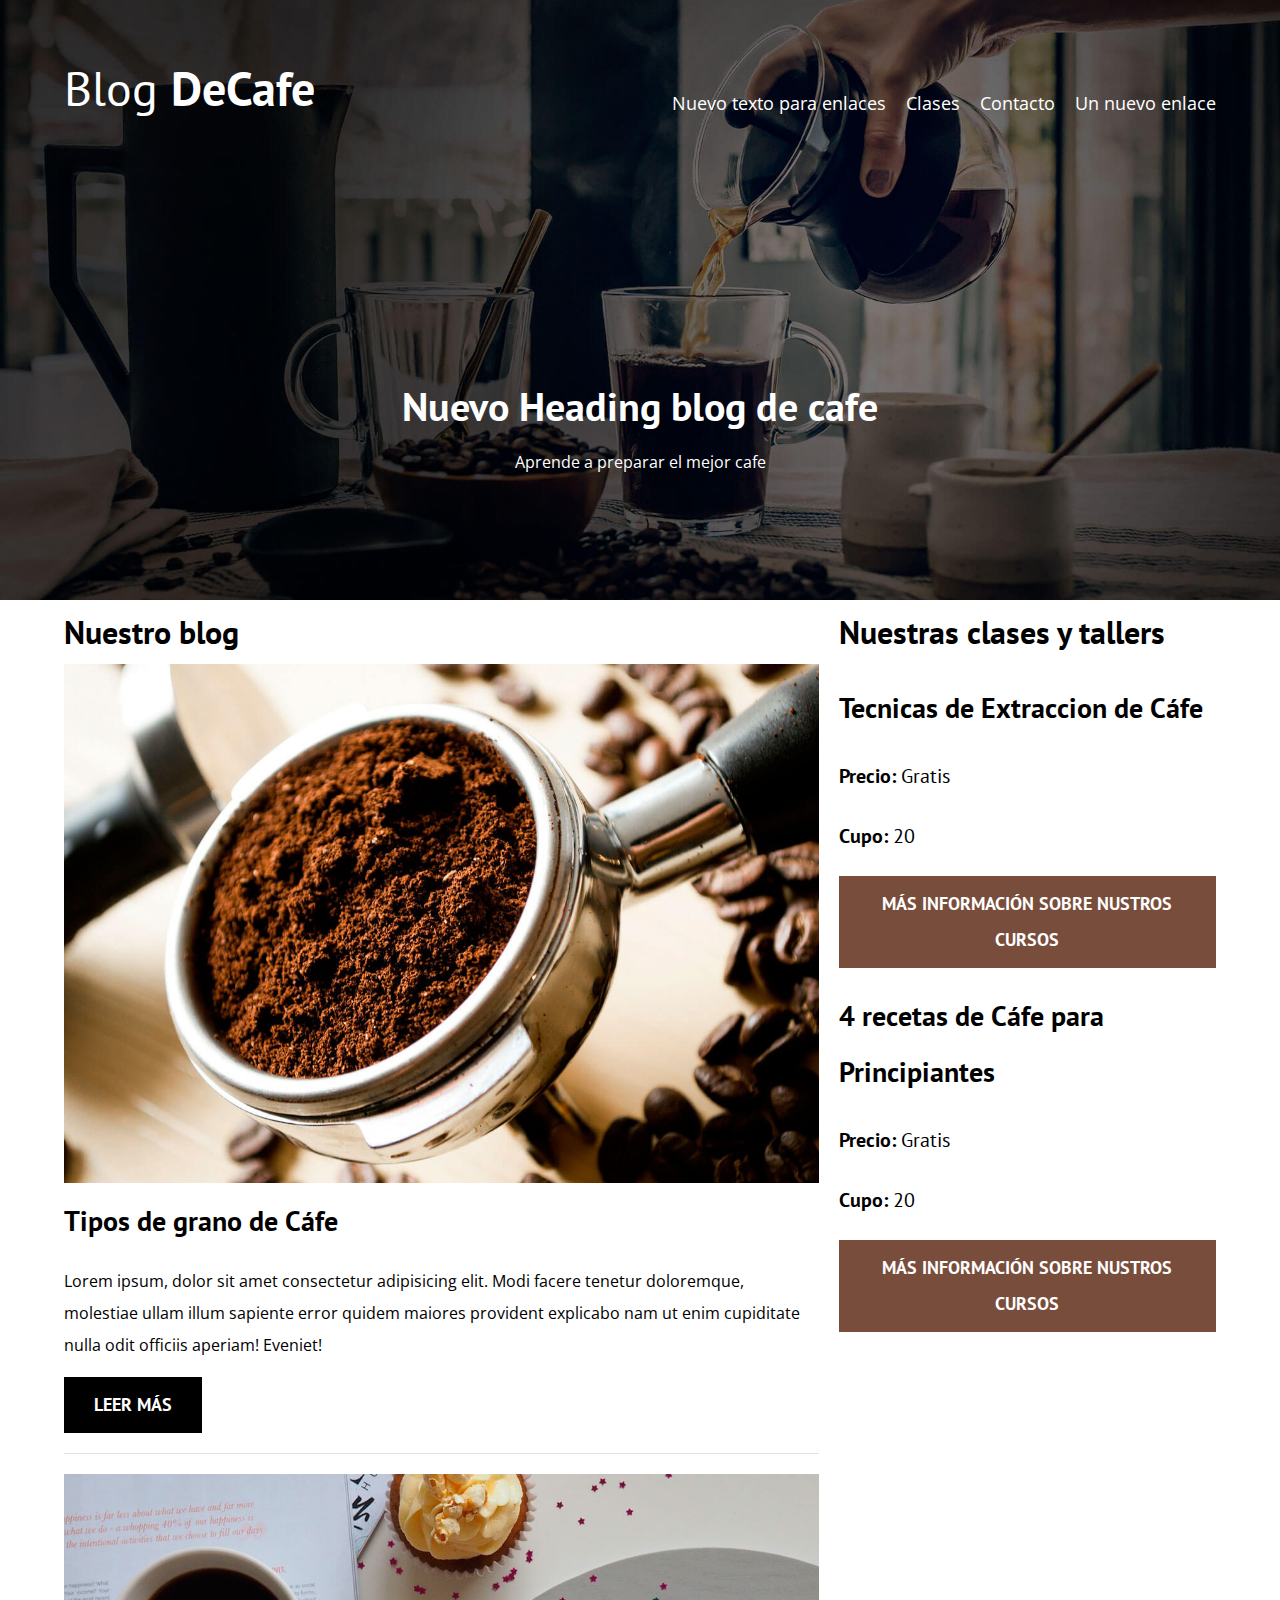
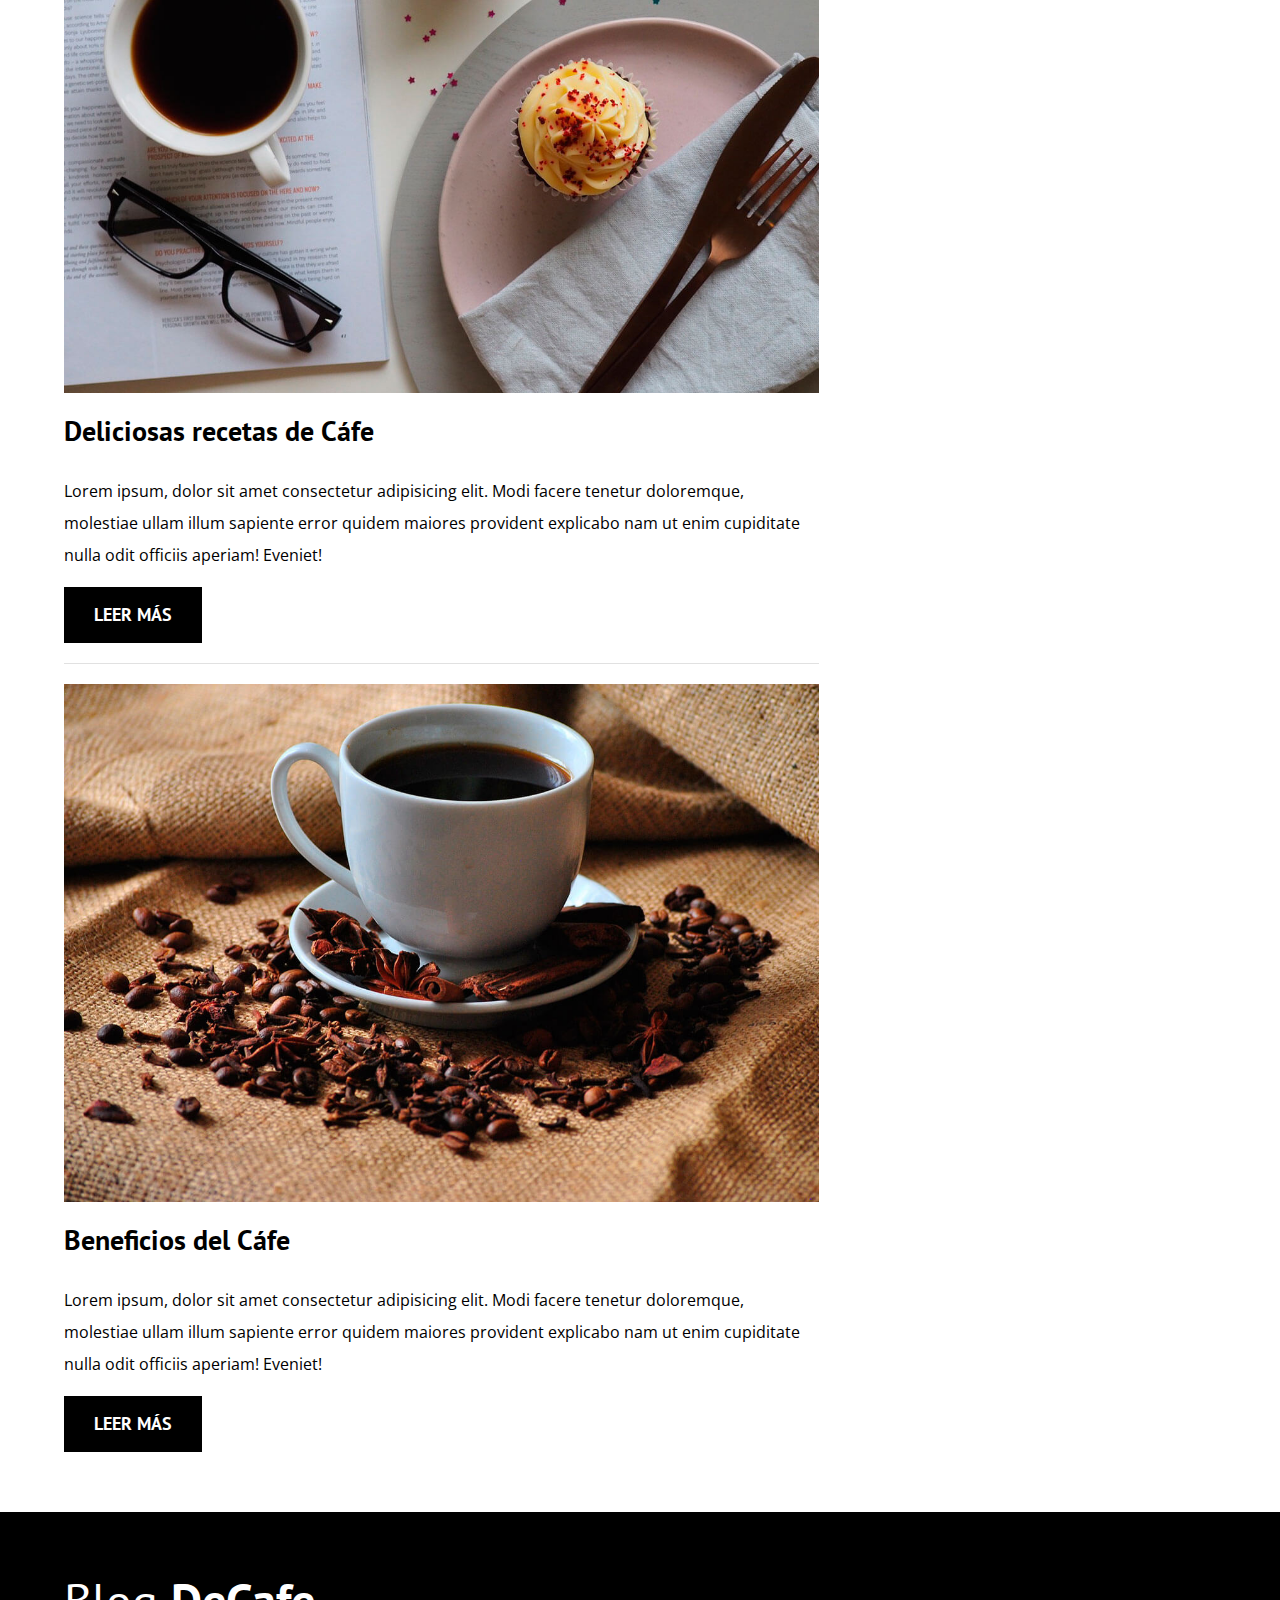
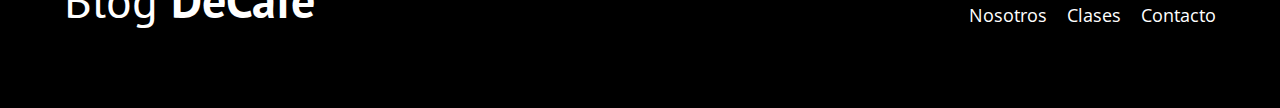
<file: index.html>
<!DOCTYPE html>
<html lang="en">
<head>
    <meta charset="UTF-8">
    <meta http-equiv="X-UA-Compatible" content="IE=edge">
    <meta name="viewport" content="width=device-width, initial-scale=1.0">
    <meta name="description" content="Blog de cafe con espereiencias y clases">
    <title>BlogDeCafe</title>
    <!--  Preferch  -->
    <link rel="Preferch" href="nosotros.html" as="document">
    <!--    Preload -->
    <link rel¨="preload" herf="css/normalize.css" as="style">
    <link rel="stylesheet" href="css/normalize.css">
    <link rel¨="preload" herf="css/style.css" as="style">
    <link rel="stylesheet" href="css/style.css">
    <link rel¨="preload" herf="https://fonts.googleapis.com/css2?family=Open+Sans&family=PT+Sans:wght@400;700&display=swap" 
    crossorigin="crossorigin" as="font">
    <link href="https://fonts.googleapis.com/css2?family=Open+Sans&family=PT+Sans:wght@400;700&display=swap" rel="stylesheet">
    <link rel="preload" href="img/blog1.jpg" as="image">

</head>
<body>
    <header class="header">
        <div class="contenedor">
            <div class="barra">
                <a class="logo" href="index.html">
                    <h1 class="logo__nombre no-margin cetrar-texto">Blog <spam class="logo__bold">DeCafe</spam></h1>
                </a>
                <nav class="navegacion">
                    <a href="nosotros.html" class="navegacion__enlace">Nosotros</a>
                    <a href="clases.html" class="navegacion__enlace">Clases</a>
                    <a href="contacto.html" class="navegacion__enlace">Contacto</a>
                </nav>
            </div>
        </div>
        <div class="header__texto">
            <h2 id="heading" class="no-margin">Blog de cafe con espereiencias y clases</h2>
            <p class="no-margin">Aprende a preparar el mejor cafe</p>
        </div>
    </header>
    <div class="contenedor contenido-principal">
        <main class="blog">
            <h3>Nuestro blog</h3>
            <article class="entrada">
                <div class="entrada__imagen">
                    <picture>
                        <source loading="lazy" srcset="img/blog1.webp" type="imagen/webp">
                        <img src="img/blog1.jpg" alt="imagen entrada blog" loading="lazy">
                    </picture>
                </div>
                <div class="entrada__contenido">
                    <h4 class="no-margin">Tipos de grano de Cáfe</h4>
                    <p>Lorem ipsum, dolor sit amet consectetur adipisicing elit. Modi facere 
                        tenetur doloremque, molestiae ullam illum sapiente
                         error quidem maiores provident explicabo nam ut 
                        enim cupiditate nulla odit officiis aperiam! Eveniet!</p>
                    <a href="entrada.html" class="boton boton--primario">Leer más</a>
                </div>
            </article>
            <article class="entrada">
                <div class="entrada__imagen">
                    <picture>
                        <source  loading="lazy" srcset="img/blog2.webp" type="imagen/webp">
                        <img src="img/blog2.jpg" alt="imagen entrada blog" loading="lazy">
                    </picture>
                </div>
                <div class="entrada__contenido">
                    <h4 class="no-margin">Deliciosas recetas de Cáfe</h4>
                    <p>Lorem ipsum, dolor sit amet consectetur adipisicing elit. Modi facere 
                        tenetur doloremque, molestiae ullam illum sapiente
                         error quidem maiores provident explicabo nam ut 
                        enim cupiditate nulla odit officiis aperiam! Eveniet!</p>
                    <a href="entrada.html" class="boton boton--primario">Leer más</a>
                </div>
            </article>
            <article class="entrada">
                <div class="entrada__imagen">
                    <picture>
                        <source loading="lazy" srcset="img/blog3.webp" type="imagen/webp">
                        <img src="img/blog3.jpg" alt="imagen entrada blog" loading="lazy">
                    </picture>
                </div>
                <div class="entrada__contenido">
                    <h4 class="no-margin">Beneficios del Cáfe</h4>
                    <p>Lorem ipsum, dolor sit amet consectetur adipisicing elit. Modi facere 
                        tenetur doloremque, molestiae ullam illum sapiente
                         error quidem maiores provident explicabo nam ut 
                        enim cupiditate nulla odit officiis aperiam! Eveniet!</p>
                    <a href="entrada.html" class="boton boton--primario">Leer más</a>
                </div>
            </article>
        </main>
        <aside class="sidebar">
            <h3>Nuestras clases y tallers</h3>
              <ul class="cursos no-padding">
                <li calass="winget-curso">
                    <h4 class="no-margin">Tecnicas de Extraccion de Cáfe</h4>
                    <p class="winget-curso__lable">Precio: 
                        <spam class="winget-curso__info">Gratis</spam> 
                    </p>
                    <p class="winget-curso__lable">Cupo: 
                        <spam class="winget-curso__info">20</spam> 
                    </p>
                    <a href="entrada.html" class="boton boton--secundario">Más información sobre nustros cursos</a>
                </li>

                <li calass="winget-curso">
                    <h4 class="no-margin">4 recetas de Cáfe para Principiantes</h4>
                    <p class="winget-curso__lable">Precio: 
                        <spam class="winget-curso__info">Gratis</spam> 
                    </p>
                    <p class="winget-curso__lable">Cupo: 
                        <spam class="winget-curso__info">20</spam> 
                    </p>
                    <a href="entrada.html" class="boton boton--secundario">Más información sobre nustros cursos</a>
                </li>
              </ul>
        </aside>
    </div>
    <footer class="footer">
        <div class="contenedor">
            <div class="barra">
                <a class="logo" href="index.html">
                    <h1 class="logo__nombre no-margin cetrar-texto">Blog <spam class="logo__bold">DeCafe</spam></h1>
                </a>
                <nav class="navegacion">
                    <a href="nosotros.html" class="navegacion__enlace">Nosotros</a>
                    <a href="clases.html" class="navegacion__enlace">Clases</a>
                    <a href="contacto.html" class="navegacion__enlace">Contacto</a>
                </nav>
            </div>
        </div>
    </footer>
    <script src="js/modernizr.js"></script>
    <script src="js/scripts.js"></script>
</body>
</html>
</file>
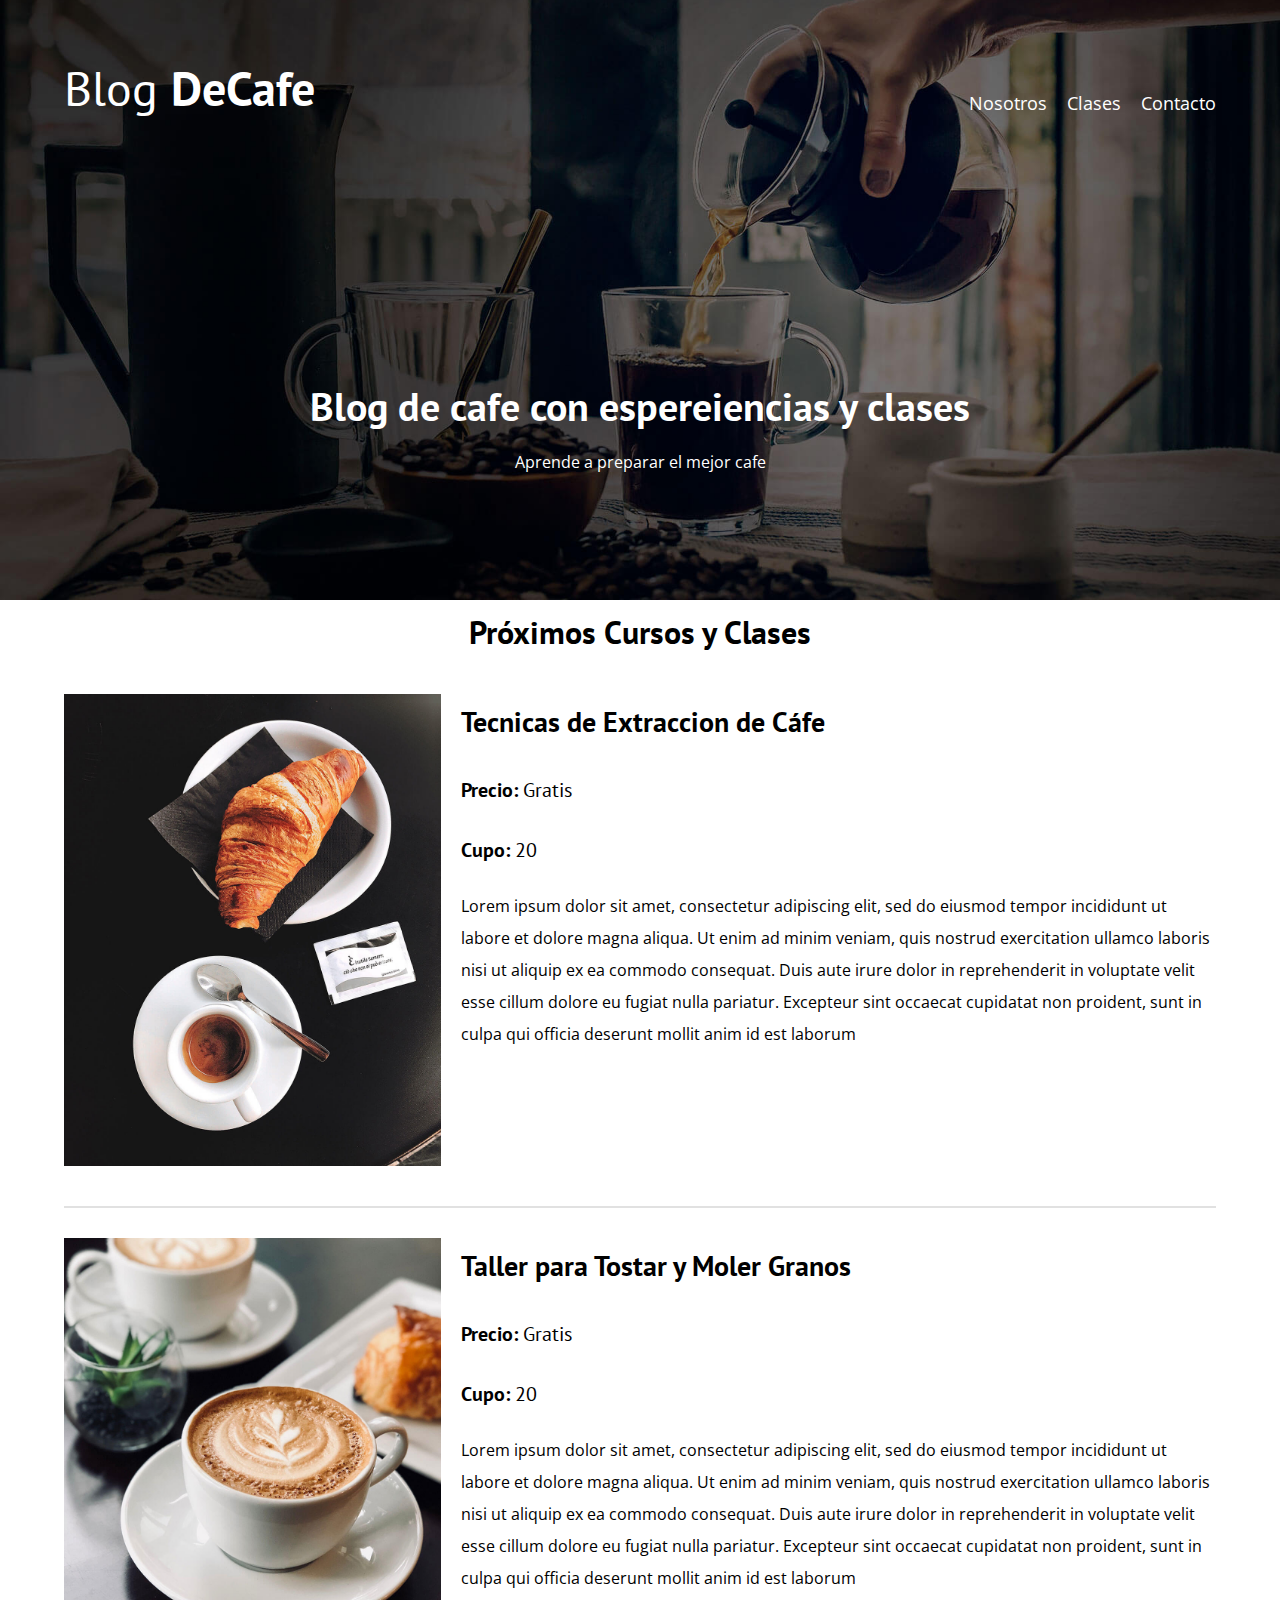
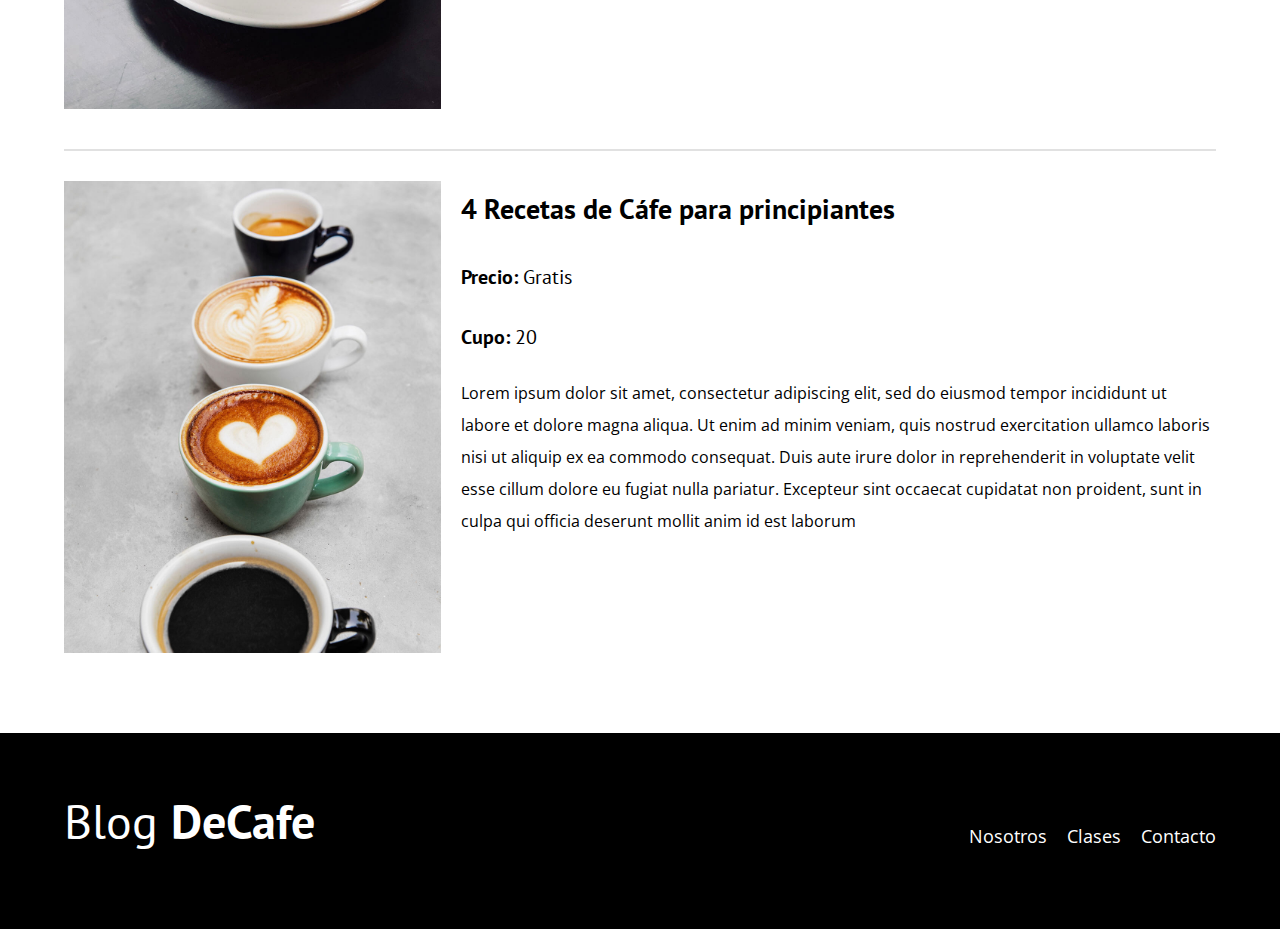
<file: clases.html>
<!DOCTYPE html>
<html lang="en">
<head>
    <meta charset="UTF-8">
    <meta http-equiv="X-UA-Compatible" content="IE=edge">
    <meta name="viewport" content="width=device-width, initial-scale=1.0">
    <link rel="stylesheet" href="css/normalize.css">
    <link href="https://fonts.googleapis.com/css2?family=Open+Sans&family=PT+Sans:wght@400;700&display=swap" rel="stylesheet">
    <link rel="stylesheet" href="css/style.css">
    <title>BlogDeCafe</title>
</head>
<body>
    <header class="header">
        <div class="contenedor">
            <div class="barra">
                <a class="logo" href="index.html">
                    <h1 class="logo__nombre no-margin cetrar-texto">Blog <spam class="logo__bold">DeCafe</spam></h1>
                </a>
                <nav class="navegacion">
                    <a href="nosotros.html" class="navegacion__enlace">Nosotros</a>
                    <a href="clases.html" class="navegacion__enlace">Clases</a>
                    <a href="contacto.html" class="navegacion__enlace">Contacto</a>
                </nav>
            </div>
        </div>
        <div class="header__texto">
            <h2 class="no-margin">Blog de cafe con espereiencias y clases</h2>
            <p class="no-margin">Aprende a preparar el mejor cafe</p>
        </div>
    </header>
    <main class="contenedor">
        <h3 class="centrar-texto">Próximos Cursos y Clases</h3>
        
        <div class="curso">

            <div class="cursos__imagen">
                <img src="img/curso1.jpg" alt="imagen de curso" loading="lazy">
            </div>

            <div class="curso__informacion">
                <h4 class="no-margin">Tecnicas de Extraccion de Cáfe</h4>
                <p class="curso__lable">Precio: 
                    <spam class="curso__info">Gratis</spam> 
                </p>
                <p class="curso__lable">Cupo: 
                    <spam class="curso__info">20</spam> 
                </p>
                <p class="curso__descripcion">Lorem ipsum dolor sit amet, consectetur adipiscing elit, 
                    sed do eiusmod tempor incididunt ut labore et dolore magna aliqua. Ut enim ad minim 
                    veniam, quis nostrud exercitation ullamco laboris nisi ut aliquip ex ea commodo 
                    consequat. Duis aute irure dolor in reprehenderit in voluptate velit esse cillum 
                    dolore eu fugiat nulla pariatur. Excepteur sint occaecat cupidatat non proident, 
                    sunt in culpa qui officia deserunt mollit anim id est laborum</p>
            </div><!--cierre de un  curso__informacion-->
        </div><!--curso-->
        <div class="curso">

            <div class="cursos__imagen">
                <img loading="lazy" src="img/curso2.jpg" alt="imagen de curso">
            </div>

            <div class="curso__informacion">
                <h4 class="no-margin">Taller para Tostar y Moler Granos</h4>
                <p class="curso__lable">Precio: 
                    <spam class="curso__info">Gratis</spam> 
                </p>
                <p class="curso__lable">Cupo: 
                    <spam class="curso__info">20</spam> 
                </p>
                <p class="curso__descripcion">Lorem ipsum dolor sit amet, consectetur adipiscing elit, 
                    sed do eiusmod tempor incididunt ut labore et dolore magna aliqua. Ut enim ad minim 
                    veniam, quis nostrud exercitation ullamco laboris nisi ut aliquip ex ea commodo 
                    consequat. Duis aute irure dolor in reprehenderit in voluptate velit esse cillum 
                    dolore eu fugiat nulla pariatur. Excepteur sint occaecat cupidatat non proident, 
                    sunt in culpa qui officia deserunt mollit anim id est laborum</p>
            </div><!--cierre de un  curso__informacion-->
        </div><!--curso-->
        <div class="curso">

            <div class="cursos__imagen">
                <img src="img/curso3.jpg" alt="imagen de curso" loading="lazy">
            </div>

            <div class="curso__informacion">
                <h4 class="no-margin">4 Recetas de Cáfe para principiantes</h4>
                <p class="curso__lable">Precio: 
                    <spam class="curso__info">Gratis</spam> 
                </p>
                <p class="curso__lable">Cupo: 
                    <spam class="curso__info">20</spam> 
                </p>
                <p class="curso__descripcion">Lorem ipsum dolor sit amet, consectetur adipiscing elit, 
                    sed do eiusmod tempor incididunt ut labore et dolore magna aliqua. Ut enim ad minim 
                    veniam, quis nostrud exercitation ullamco laboris nisi ut aliquip ex ea commodo 
                    consequat. Duis aute irure dolor in reprehenderit in voluptate velit esse cillum 
                    dolore eu fugiat nulla pariatur. Excepteur sint occaecat cupidatat non proident, 
                    sunt in culpa qui officia deserunt mollit anim id est laborum</p>
            </div><!--cierre de un  curso__informacion-->
        </div><!--curso-->
        
    </main>
    <footer class="footer">
        <div class="contenedor">
            <div class="barra">
                <a class="logo" href="index.html">
                    <h1 class="logo__nombre no-margin cetrar-texto">Blog <spam class="logo__bold">DeCafe</spam></h1>
                </a>
                <nav class="navegacion">
                    <a href="nosotros.html" class="navegacion__enlace">Nosotros</a>
                    <a href="clases.html" class="navegacion__enlace">Clases</a>
                    <a href="contacto.html" class="navegacion__enlace">Contacto</a>
                </nav>
            </div>
        </div>
    </footer>
</body>
</html>
</file>
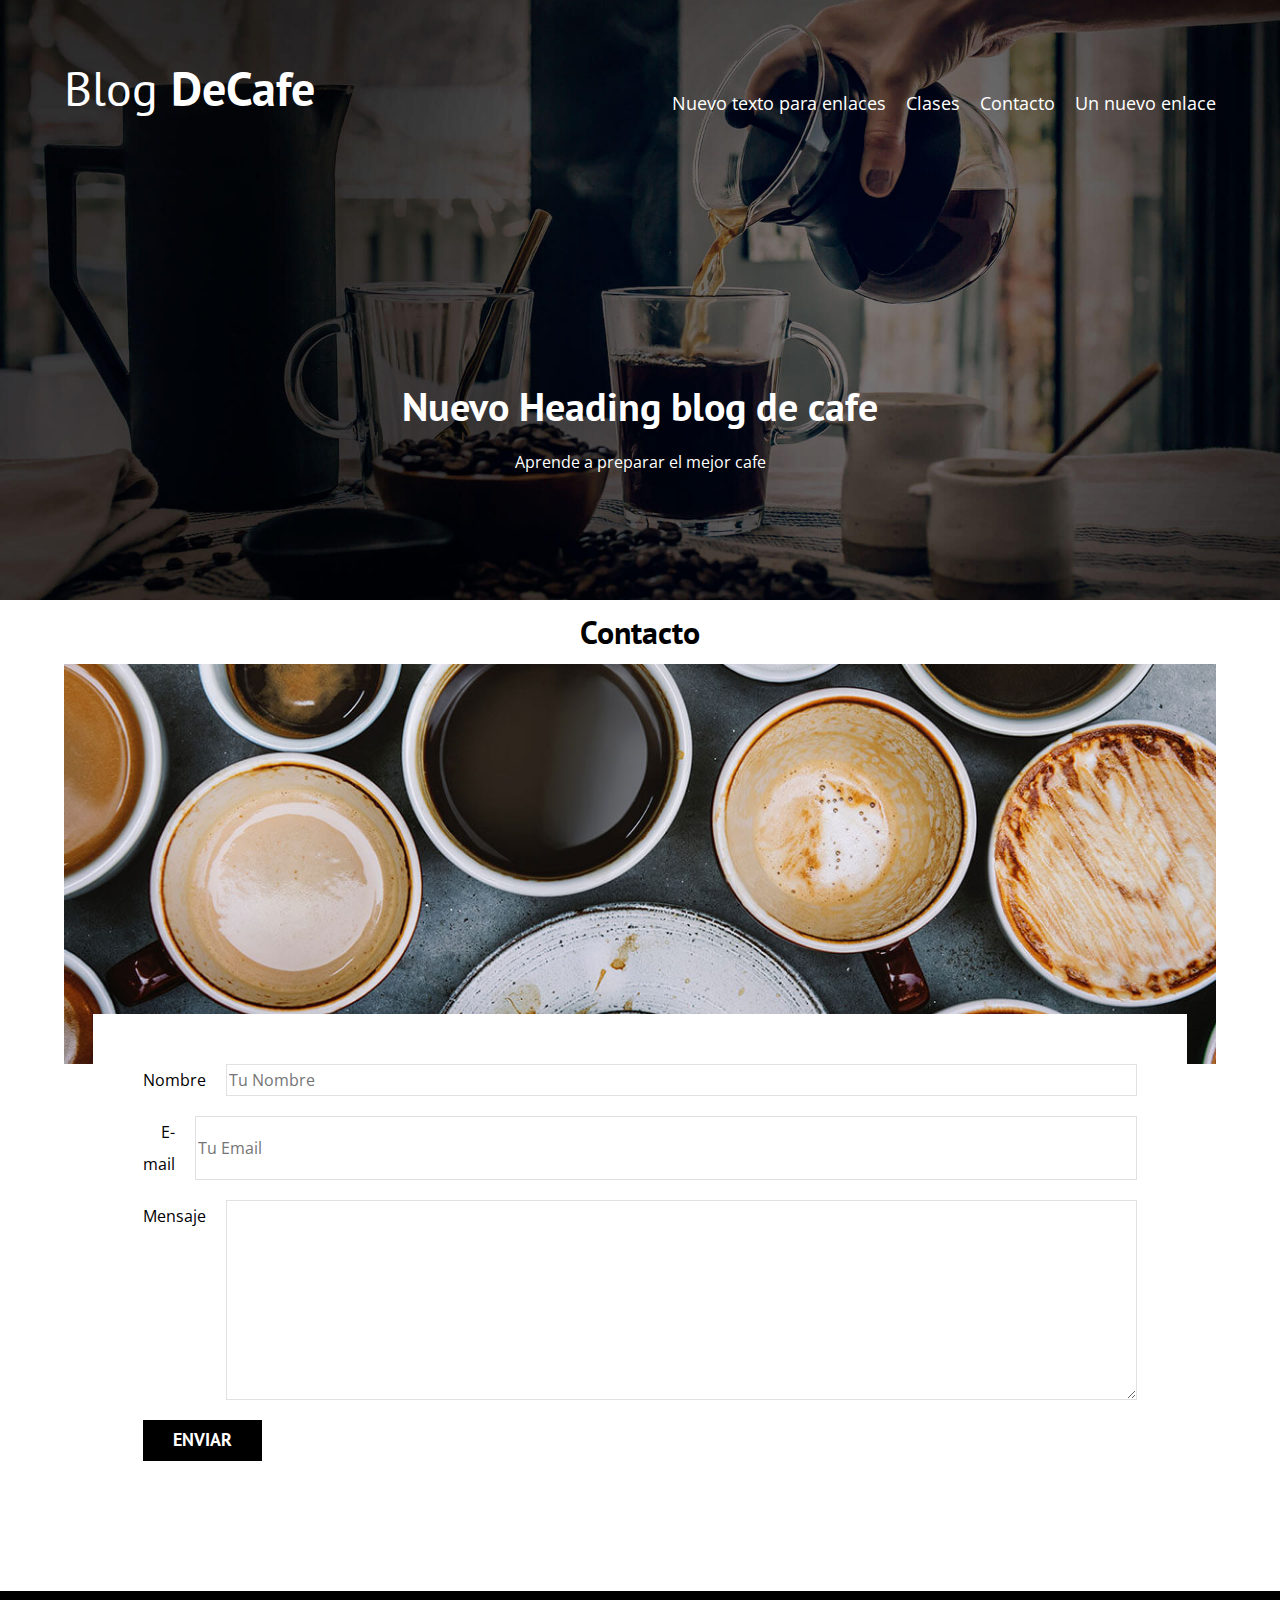
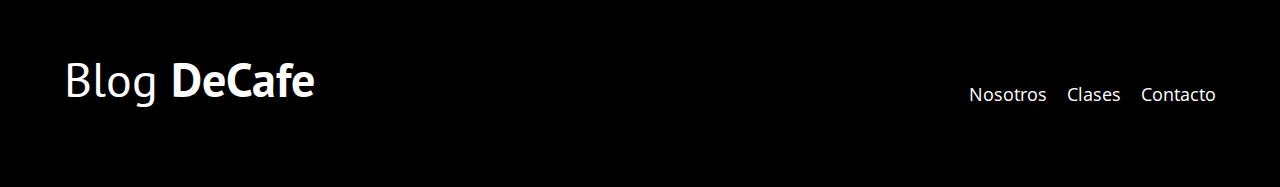
<file: contacto.html>
<!DOCTYPE html>
<html lang="en">
<head>
    <meta charset="UTF-8">
    <meta http-equiv="X-UA-Compatible" content="IE=edge">
    <meta name="viewport" content="width=device-width, initial-scale=1.0">
    <link rel="stylesheet" href="css/normalize.css">
    <link href="https://fonts.googleapis.com/css2?family=Open+Sans&family=PT+Sans:wght@400;700&display=swap" rel="stylesheet">
    <link rel="stylesheet" href="css/style.css">
    <title>BlogDeCafe</title>
</head>
<body>
    <header class="header">
        <div class="contenedor">
            <div class="barra">
                <a class="logo" href="index.html">
                    <h1 class="logo__nombre no-margin cetrar-texto">Blog <spam class="logo__bold">DeCafe</spam></h1>
                </a>
                <nav class="navegacion">
                    <a href="nosotros.html" class="navegacion__enlace">Nosotros</a>
                    <a href="clases.html" class="navegacion__enlace">Clases</a>
                    <a href="contacto.html" class="navegacion__enlace">Contacto</a>
                </nav>
            </div>
        </div>
        <div class="header__texto">
            <h2 class="no-margin">Blog de cafe con espereiencias y clases</h2>
            <p class="no-margin">Aprende a preparar el mejor cafe</p>
        </div>
    </header>
    <main class="contenedor">
        <h3 class="centrar-texto">Contacto</h3>

        <div class="contacto-bg"></div>
        <form class="formulario">
            <div class="campo">
                <label class="campo__label" for="nombre">Nombre</label>
                <input 
                    class="campo__field"
                    type="text" 
                    id="nombre" 
                    placeholder="Tu Nombre">
            </div>
            <div class="campo">
                <label class="campo__label" for="email">E-mail</label>
                <input 
                    class="campo__field"
                    type="email" 
                    id="email" 
                    placeholder="Tu Email">
            </div>
            <div class="campo">
                <label class="campo__label" for="mensaje">Mensaje</label>
                <textarea 
                    class="campo__field campo__field--textarea"
                    id="mensaje"></textarea>
            </div>
            <div class="campo">
                <input 
                    type="submit" 
                    value="Enviar" 
                    class="boton boton--primario">
            </div>
        </form>

    </main>
    <footer class="footer">
        <div class="contenedor">
            <div class="barra">
                <a class="logo" href="index.html">
                    <h1 class="logo__nombre no-margin cetrar-texto">Blog <spam class="logo__bold">DeCafe</spam></h1>
                </a>
                <nav class="navegacion">
                    <a href="nosotros.html" class="navegacion__enlace">Nosotros</a>
                    <a href="clases.html" class="navegacion__enlace">Clases</a>
                    <a href="contacto.html" class="navegacion__enlace">Contacto</a>
                </nav>
            </div>
        </div>
    </footer>
    <script src="js/scripts.js"></script>
</body>
</html>
</file>
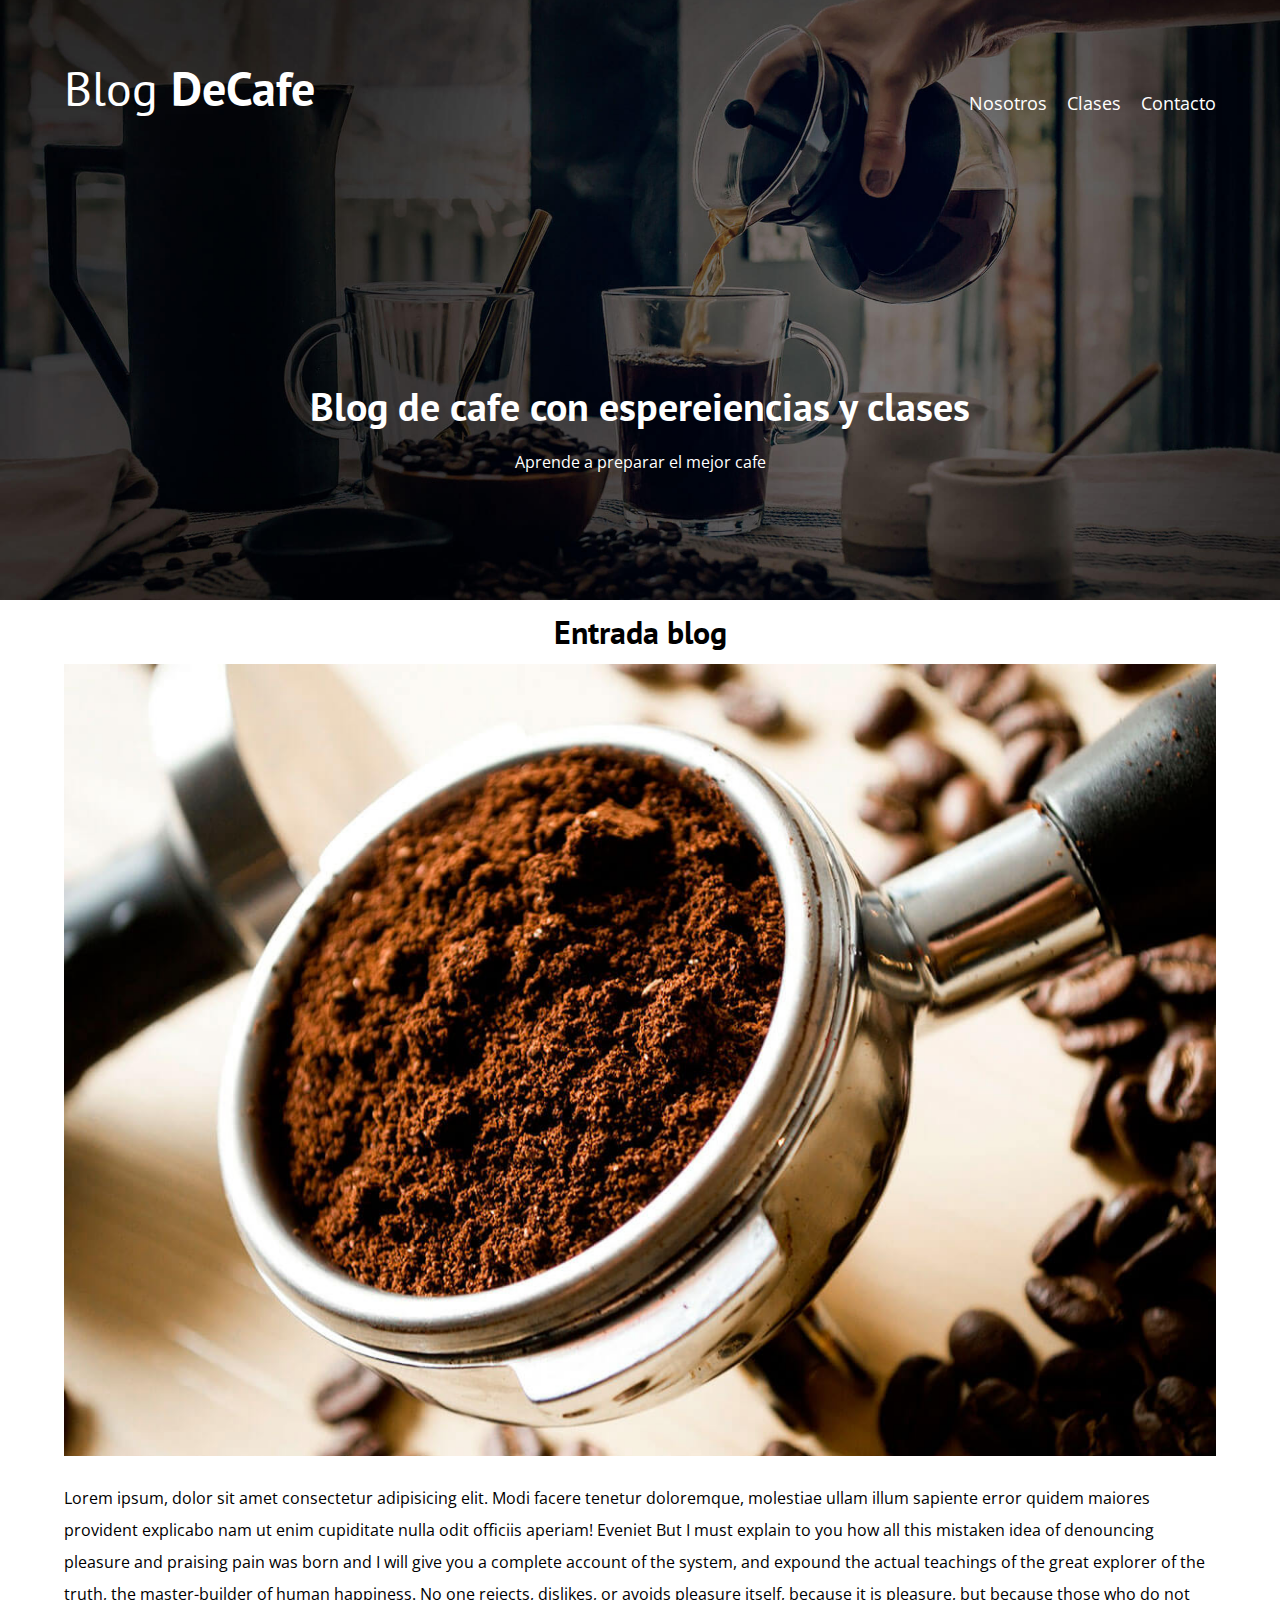
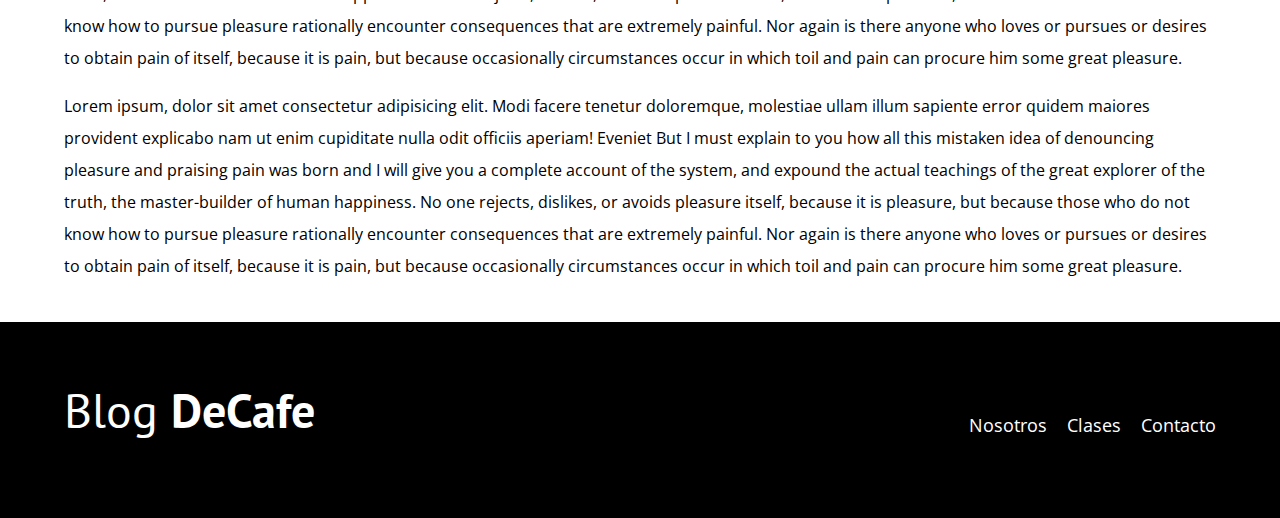
<file: entrada.html>
<!DOCTYPE html>
<html lang="en">
<head>
    <meta charset="UTF-8">
    <meta http-equiv="X-UA-Compatible" content="IE=edge">
    <meta name="viewport" content="width=device-width, initial-scale=1.0">
    <link rel="stylesheet" href="css/normalize.css">
    <link href="https://fonts.googleapis.com/css2?family=Open+Sans&family=PT+Sans:wght@400;700&display=swap" rel="stylesheet">
    <link rel="stylesheet" href="css/style.css">
    <title>BlogDeCafe</title>
</head>
<body>
    <header class="header">
        <div class="contenedor">
            <div class="barra">
                <a class="logo" href="index.html">
                    <h1 class="logo__nombre no-margin cetrar-texto">Blog <spam class="logo__bold">DeCafe</spam></h1>
                </a>
                <nav class="navegacion">
                    <a href="nosotros.html" class="navegacion__enlace">Nosotros</a>
                    <a href="clases.html" class="navegacion__enlace">Clases</a>
                    <a href="contacto.html" class="navegacion__enlace">Contacto</a>
                </nav>
            </div>
        </div>
        <div class="header__texto">
            <h2 class="no-margin">Blog de cafe con espereiencias y clases</h2>
            <p class="no-margin">Aprende a preparar el mejor cafe</p>
        </div>
    </header>
    <div class="contenedor">
        <main class="blog">
            <h3 class="centrar-texto">Entrada blog</h3>
            <article class="entrada">
                <div class="entrada__imagen">
                    <img  src="img/blog1.jpg" alt="imagen entrada blog" loading="lazy">
                </div>
                <div class="entrada__contenido">
                    <p>Lorem ipsum, dolor sit amet consectetur adipisicing elit. Modi facere 
                        tenetur doloremque, molestiae ullam illum sapiente
                        error quidem maiores provident explicabo nam ut 
                        enim cupiditate nulla odit officiis aperiam! Eveniet
                        But I must explain to you how all this mistaken idea of denouncing
                        pleasure and praising pain was born and I will give you a complete account
                        of the system, and expound the actual teachings of the great explorer of
                        the truth, the master-builder of human happiness. No one rejects, dislikes,
                        or avoids pleasure itself, because it is pleasure, but because those who do
                        not know how to pursue pleasure rationally encounter consequences that are
                        extremely painful. Nor again is there anyone who loves or pursues or desires
                        to obtain pain of itself, because it is pain, but because occasionally
                        circumstances occur in which toil and pain can procure him some great pleasure.</p>
                    <p>Lorem ipsum, dolor sit amet consectetur adipisicing elit. Modi facere 
                            tenetur doloremque, molestiae ullam illum sapiente
                            error quidem maiores provident explicabo nam ut 
                            enim cupiditate nulla odit officiis aperiam! Eveniet
                            But I must explain to you how all this mistaken idea of denouncing
                            pleasure and praising pain was born and I will give you a complete account
                            of the system, and expound the actual teachings of the great explorer of
                            the truth, the master-builder of human happiness. No one rejects, dislikes,
                            or avoids pleasure itself, because it is pleasure, but because those who do
                            not know how to pursue pleasure rationally encounter consequences that are
                            extremely painful. Nor again is there anyone who loves or pursues or desires
                            to obtain pain of itself, because it is pain, but because occasionally
                            circumstances occur in which toil and pain can procure him some great pleasure.</p>
                </div>
            </article>
        </main>
    </div>
    <footer class="footer">
        <div class="contenedor">
            <div class="barra">
                <a class="logo" href="index.html">
                    <h1 class="logo__nombre no-margin cetrar-texto">Blog <spam class="logo__bold">DeCafe</spam></h1>
                </a>
                <nav class="navegacion">
                    <a href="nosotros.html" class="navegacion__enlace">Nosotros</a>
                    <a href="clases.html" class="navegacion__enlace">Clases</a>
                    <a href="contacto.html" class="navegacion__enlace">Contacto</a>
                </nav>
            </div>
        </div>
    </footer>
</body>
</html>
</file>
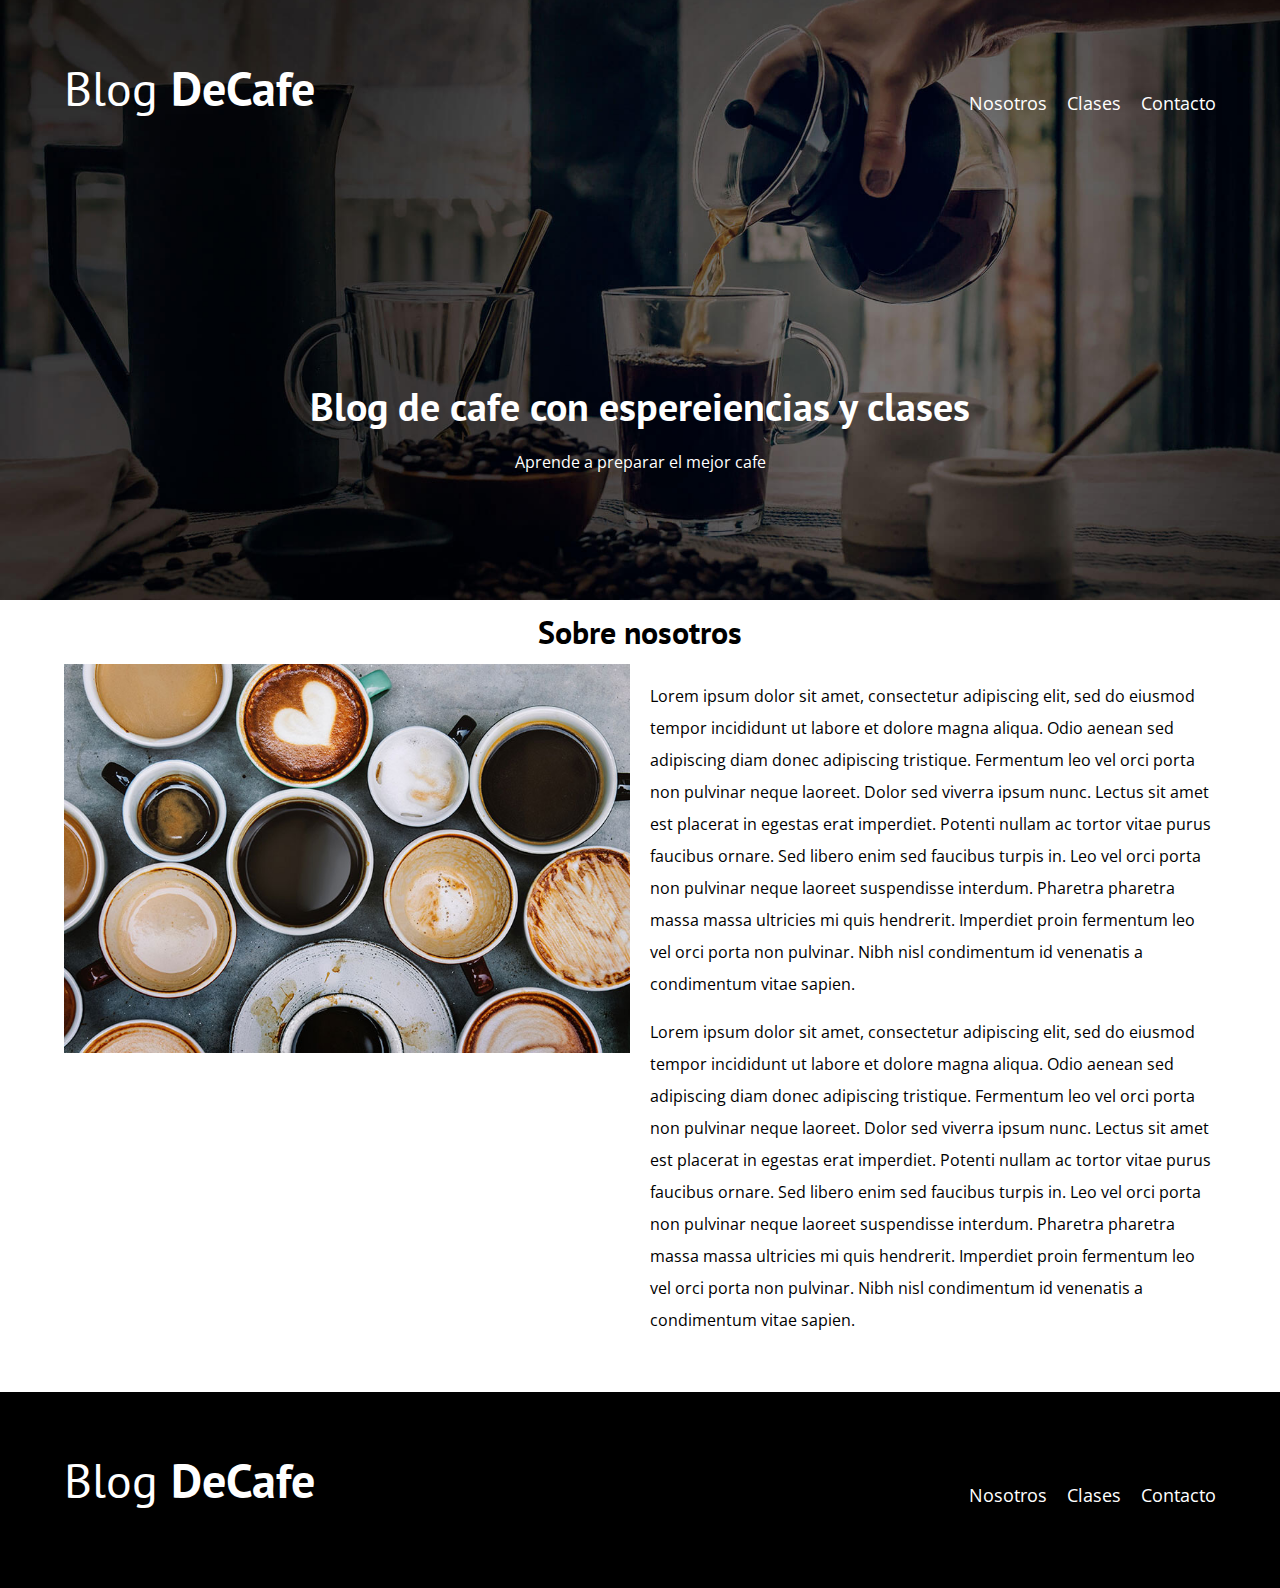
<file: nosotros.html>
<!DOCTYPE html>
<html lang="en">
<head>
    <meta charset="UTF-8">
    <meta http-equiv="X-UA-Compatible" content="IE=edge">
    <meta name="viewport" content="width=device-width, initial-scale=1.0">
    <link rel="stylesheet" href="css/normalize.css">
    <link href="https://fonts.googleapis.com/css2?family=Open+Sans&family=PT+Sans:wght@400;700&display=swap" rel="stylesheet">
    <link rel="stylesheet" href="css/style.css">
    <title>BlogDeCafe</title>
</head>
<body>
    <header class="header">
        <div class="contenedor">
            <div class="barra">
                <a class="logo" href="index.html">
                    <h1 class="logo__nombre no-margin cetrar-texto">Blog <spam class="logo__bold">DeCafe</spam></h1>
                </a>
                <nav class="navegacion">
                    <a href="nosotros.html" class="navegacion__enlace">Nosotros</a>
                    <a href="clases.html" class="navegacion__enlace">Clases</a>
                    <a href="contacto.html" class="navegacion__enlace">Contacto</a>
                </nav>
            </div>
        </div>
        <div class="header__texto">
            <h2 class="no-margin">Blog de cafe con espereiencias y clases</h2>
            <p class="no-margin">Aprende a preparar el mejor cafe</p>
        </div>
    </header>
    <main class="contenedor">
        <h3 class="centrar-texto">Sobre nosotros</h3>

        <div class="sobre-nosotros">
            <div class="sobre-nosotros__imagen">
                <img src="img/nosotros.jpg" alt="imagen nosotros" loading="lazy">
            </div>

            <div class="sobre-nosotros__texto">
                <p>
                    Lorem ipsum dolor sit amet, consectetur adipiscing elit, sed do eiusmod tempor incididunt 
                    ut labore et dolore magna aliqua. Odio aenean sed adipiscing diam donec 
                    adipiscing tristique. Fermentum leo vel orci porta non pulvinar neque laoreet. 
                    Dolor sed viverra ipsum nunc. Lectus sit amet est placerat in egestas erat imperdiet. 
                    Potenti nullam ac tortor vitae purus faucibus ornare. Sed libero enim sed faucibus turpis
                    in. Leo vel orci porta non pulvinar neque laoreet suspendisse interdum. Pharetra
                    pharetra massa massa ultricies mi quis hendrerit. Imperdiet proin fermentum leo vel orci porta non pulvinar. 
                    Nibh nisl condimentum id venenatis a condimentum vitae sapien. 
                </p>
                <p>
                    Lorem ipsum dolor sit amet, consectetur adipiscing elit, sed do eiusmod tempor incididunt 
                    ut labore et dolore magna aliqua. Odio aenean sed adipiscing diam donec 
                    adipiscing tristique. Fermentum leo vel orci porta non pulvinar neque laoreet. 
                    Dolor sed viverra ipsum nunc. Lectus sit amet est placerat in egestas erat imperdiet. 
                    Potenti nullam ac tortor vitae purus faucibus ornare. Sed libero enim sed faucibus turpis
                    in. Leo vel orci porta non pulvinar neque laoreet suspendisse interdum. Pharetra
                    pharetra massa massa ultricies mi quis hendrerit. Imperdiet proin fermentum leo vel orci porta non pulvinar. 
                    Nibh nisl condimentum id venenatis a condimentum vitae sapien. 
                </p>
            </div>
        </div>
    </main>
    <footer class="footer">
        <div class="contenedor">
            <div class="barra">
                <a class="logo" href="index.html">
                    <h1 class="logo__nombre no-margin cetrar-texto">Blog <spam class="logo__bold">DeCafe</spam></h1>
                </a>
                <nav class="navegacion">
                    <a href="nosotros.html" class="navegacion__enlace">Nosotros</a>
                    <a href="clases.html" class="navegacion__enlace">Clases</a>
                    <a href="contacto.html" class="navegacion__enlace">Contacto</a>
                </nav>
            </div>
        </div>
    </footer>
</body>
</html>
</file>
<file: css/style.css>
:root{
    --fuenteHeading: 'PT Sans', sans-serif;
    --fuenteParrafo: 'Open Sans', sans-serif;

    --colorPrimario: #784D3C;
    --gris: #e1e1e1;
    --blaco: #ffffff;
    --negro: #000000;

}
html{
    box-sizing: border-box;
    font-size: 62.5%;/* 1rem = 10px */

}
*, *:before, *:after{
    box-sizing: inherit;
}
body{
    font-family: var(--fuenteParrafo);
    font-size: 1.6rem;
    line-height: 2;
}
/*globales*/
.contenedor{
    max-width: 120rem;
    margin: 0 auto;
    width: 90%;
    /* algo nuevo de cc3 min hace lo mismo que lo de arriba*/
    width: min(90%, 120rem);
}
a{
    text-decoration: none;
}
h1, h2, h3, h4, h5, h6{
    font-family: var(--fuenteHeading);
    margin: 0;
    line-height: 2;

}
h1{
    font-size: 4.8rem;
}
h2{
    font-size: 4rem;
}
h3{
    font-size: 3.2rem;
}
h4{
    font-size: 2.8rem;
}
h5{
    font-size: 2.4rem;
}
h6{
    font-size: 2rem;
}
img{
    max-width: 100%;
}
/* utilidades */
 .no-margin{
    margin: 0;
}
.no-padding{
    padding: 0;
} 
.cetrar-texto{
    text-align: center;
}
.webp, .header{
    background-image: url(../img/banner.jpg);
}
.no-webp, .header{
    background-image: url(../img/banner.jpg);
}
.header{
    
    background-size: cover;
    background-repeat: no-repeat;
    background-position: center center;
    height: 60rem;
}
.header__texto{
    padding-top: 5rem;
    text-align: center;
    color: var(--blaco);
}
@media (min-width: 768px){
    .header__texto{
        margin-top: 15rem;
    }
}
.barra{
    padding-top: 4rem;
}
@media (min-width: 768px){
    .barra{
        display: flex;
        justify-content: space-between;
        align-items: center;
    }
}
.logo{
    display: block;
    text-align: center;
    margin-bottom: 3rem;
    color: var(--blaco);
}
.logo__nombre{
    font-weight: 400;
}
.logo__bold{
    font-weight: 700;
}
@media (min-width: 768px){
    .navegacion{
        display: flex;
        gap: 2rem;
    }
}
.navegacion__enlace{
    display: block;
    text-align: center;
    font-size: 1.8rem;
    color: var(--blaco);
}
@media (min-width: 768px){
    .contenido-principal{
        display: grid;
        grid-template-columns: 2fr 1fr;
        column-gap: 2rem;
    }
}
.entrada{
    border-bottom: 1px solid var(--gris);
    margin-bottom:  2rem;  
}
/*seleccion a la ultima entrada y le quita border para que no se repita en el pie de la pagina*/
.entrada:last-of-type{
    border: none;
    margin-bottom: 0;
}
.boton{
    display: block;
    font-family: var(--fuenteHeading);
    color: var(--blaco);
    text-align: center;
    padding: 1rem 3rem;
    font-size: 1.8rem;
    text-transform: uppercase;
    font-weight: 700;
    margin-bottom: 2rem;
    border: none;
}
@media (min-width: 768px){
    .boton{
        display: inline-block;
    }
}
.boton:hover{
    cursor: pointer;
}
.boton--primario{
    background-color: var(--negro);
}
.boton--secundario{
    background-color: var(--colorPrimario);
}
.cursos{
    list-style: none;
}
.winget-curso__lable,.curso__lable{
    font-family: var(--fuenteHeading);
    font-weight: bold;
}
.winget-curso__info,.curso__info{
    font-weight: normal;
}
.winget-curso{
    border-bottom: 1px solid var(--gris);
    margin-bottom: 2rem;
}
.winget-curso:last-of-type{
    border: none;
    margin-bottom: 0;
}
.winget-curso__lable,.winget-curso__info,.curso__lable,.curso__info{
    font-size: 2rem;
}
.footer{
    background-color: var(--negro);
    padding-bottom: 3rem;
    margin-top: 4rem;
}
/**Sobre Nosotros**/
@media (min-width: 768px){
    .sobre-nosotros{
        display: grid;
        grid-template-columns: repeat(2, 1fr);
        column-gap: 2rem;
    }
}
.centrar-texto{
    text-align: center;
}
.curso{
    padding: 3rem 0;
    border-bottom: 2px solid var(--gris);
}
@media (min-width: 768px){
    .curso{
        display: grid;
        grid-template-columns: 1fr 2fr;
        column-gap: 2rem;
    }
}
.curso:last-of-type{
    border: none;
}
/*esto esta arriba en los winget
.curso__lable{
    font-family: var(--fuenteHeading);
    font-weight: bold;
}
.curso__info{
    font-weight: normal;
}

.curso__lable,.curso__info{
    font-size: 2rem;
}
*/
/** contacto **/
.error{
    background-color: rgb(185,0,0);
    text-align: center;
    padding: 1rem;
    color: var(--blaco);
    text-transform: uppercase;
}
.correcto{
    background-color: rgb(52, 185, 0);
    text-align: center;
    padding: 1rem;
    color: var(--blaco);
    text-transform: uppercase;
}
.contacto-bg{
    background-image: url(../img/contacto.jpg);
    height: 40rem;
    background-size: cover;
    background-repeat: no-repeat;
}
.formulario{
    background-color: var(--blaco);
    margin: -5rem auto 0 auto;
    width: 95%;
    padding: 5rem;
}
.campo{
    display: flex;
    margin-bottom: 2rem;
}
.campo__label{
    flex: 0 0 9px;
    text-align: right;
    padding-right: 2rem;
}
.campo__field{
    flex: 1;
    border: 1px solid var(--gris);
}
.campo__field--textarea{
    height: 20rem;
}
</file>
